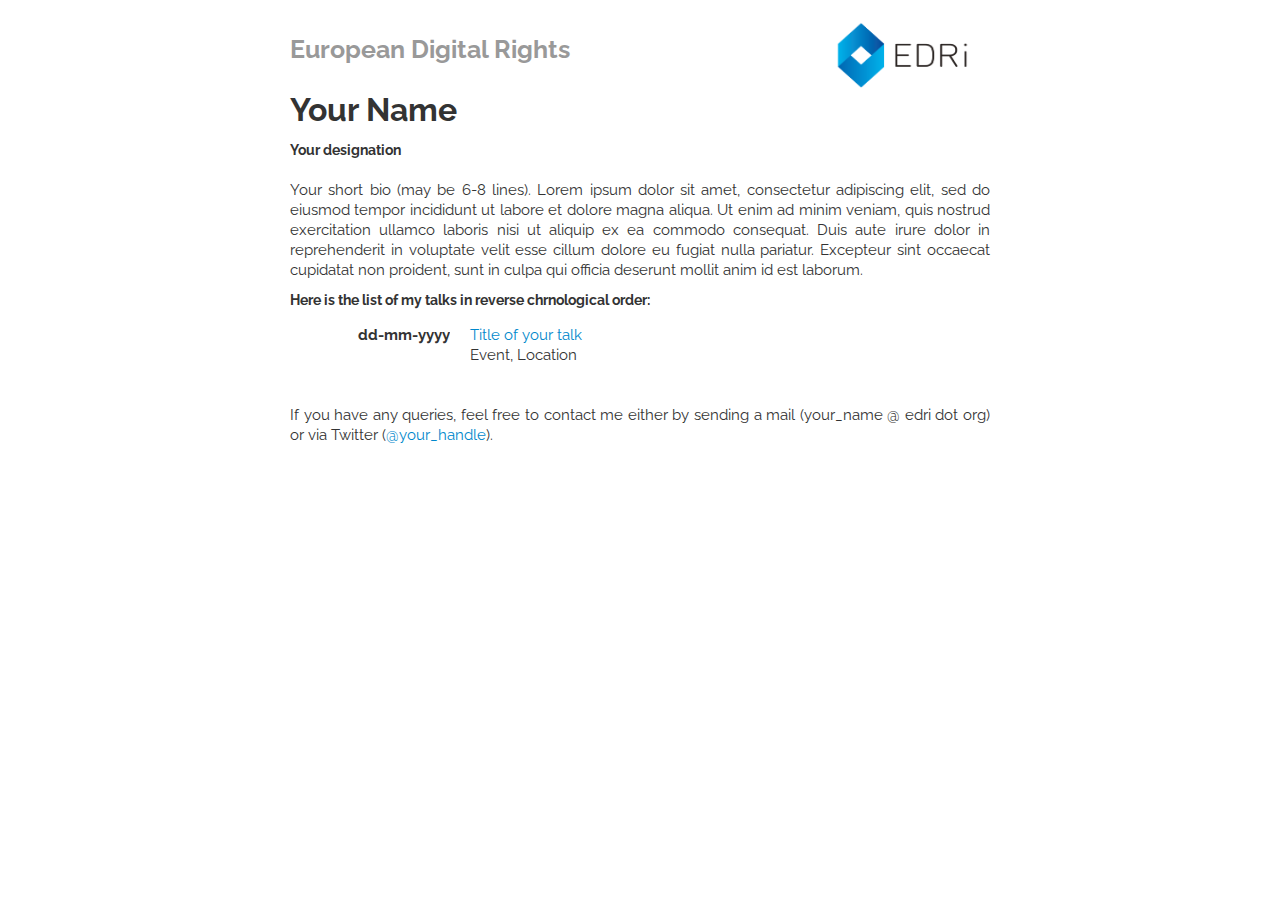
<file: index.html>
<html>

<title>Talks by Your_Name</title>
<head>
	 <!-- styles -->
    <link href="assets/styles/bootstrap.min.css" rel="stylesheet">
    <link href="assets/styles/demo.css" rel="stylesheet">
    <link href="assets/styles/bootstrap-responsive.min.css" rel="stylesheet">

     <!-- Add IntroJs styles -->
    <link href="assets/styles/introjs.css" rel="stylesheet">

    <link href="assets/styles/bootstrap-responsive.min.css" rel="stylesheet">

</head>
<body>
<div class="container-narrow">
<div class="masthead">
       <img border="1" style="height: 110px; width: 25%;"class="nav nav-pills pull-right" src="assets/asset-images/edri_logo_WEB.png">
        <br>
        <h3 class="muted">European Digital Rights</h3>
</div>
<div style="text-align: left;" class="jumbotron">
	<h2>Your Name</h2>
  <h5>Your designation</h5>
	<!-- <h3 class="lead">You too can become a Brussels lobbyist!</h3>
  <h4>Just fill in the form below.</h4> -->
</div>

<p> Your short bio (may be 6-8 lines). Lorem ipsum dolor sit amet, consectetur adipiscing elit, sed do eiusmod tempor incididunt ut labore et dolore magna aliqua. Ut enim ad minim veniam, quis nostrud exercitation ullamco laboris nisi ut aliquip ex ea commodo consequat. Duis aute irure dolor in reprehenderit in voluptate velit esse cillum dolore eu fugiat nulla pariatur. Excepteur sint occaecat cupidatat non proident, sunt in culpa qui officia deserunt mollit anim id est laborum.</p>

<h5>Here is the list of my talks in reverse chrnological order:</h5>

<dl class="dl-horizontal">
        <dt>dd-mm-yyyy</dt>
        <dd>
          <a href="www.edri.org/your_name/talk_name/">Title of your talk</a>
          <br> Event, Location
        </dd> <br>

        
        <!-- Just copy the following lines (uncomment it first) and edit to a new talk/presentation.
        <dt>dd-mm-yyyy</dt>
        <dd>
          <a href="www.edri.org/your_name/talk_name/">Title of your talk</a>
          <br> Event, Location
        </dd> <br>-->
        
</dl>

<p>If you have any queries, feel free to contact me either by sending a mail (your_name @ edri dot org) or via Twitter (<a href="https://twitter.com/your_handle">@your_handle</a>).</p>


<!-- <p class="lead">Try it now!</p>

<form style="margin: 0 auto;" action="letter.php" method="post">
1. Name of your organisation<br>
<input type="text" name="lobby_organisation"><br>
2. Issue or topic <br>
<input type="text" name="topic"><br>
3. Affected business sector<br>
<input type="text" name="business_sector"><br>
4. pick the highest number you can think of<br>
<input type="number" step="100" min="100" max="10000000000000"> Squizzillion Euro<br>
5. Pick a country that is unpopular at the moment <br>
<input type="text" name="country"><br>
<input class="btn btn-large btn-success" type="submit" value="Create letter">
</form> -->


</div>
</body>
</html>
</file>
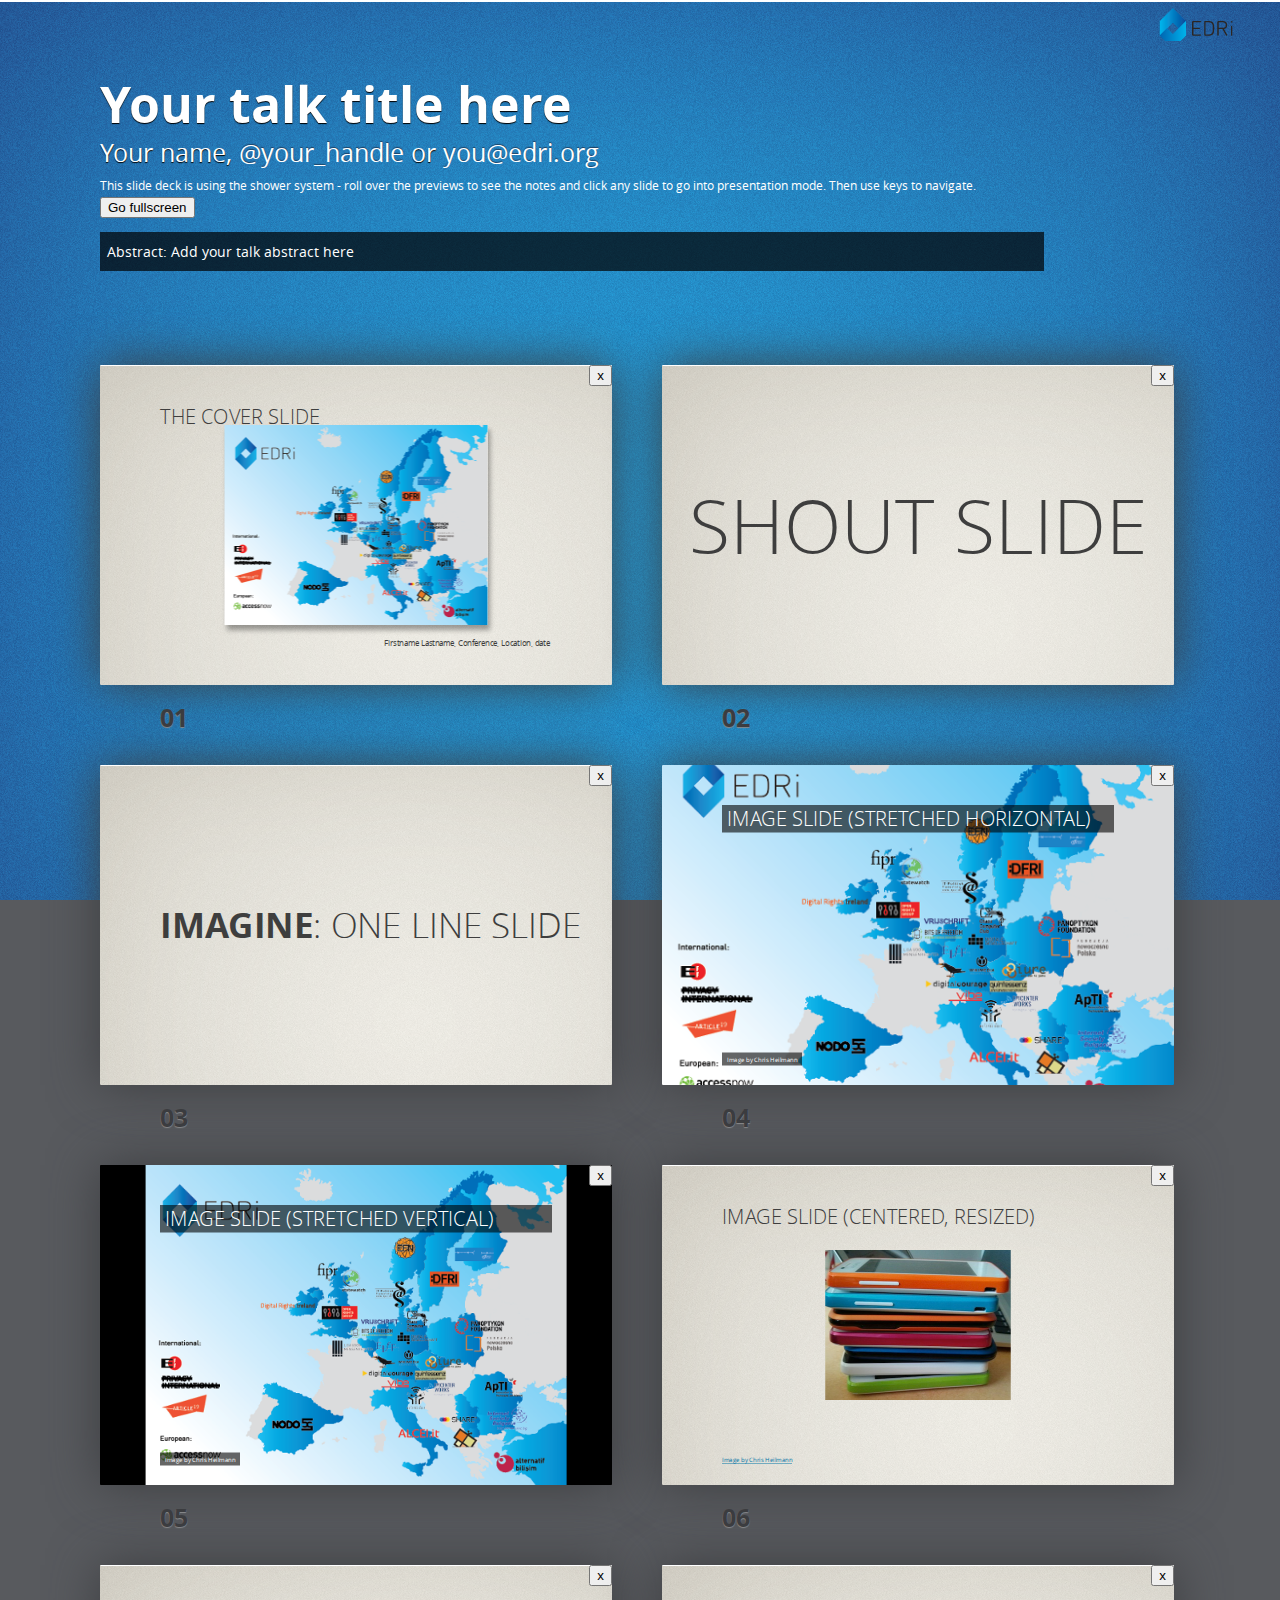
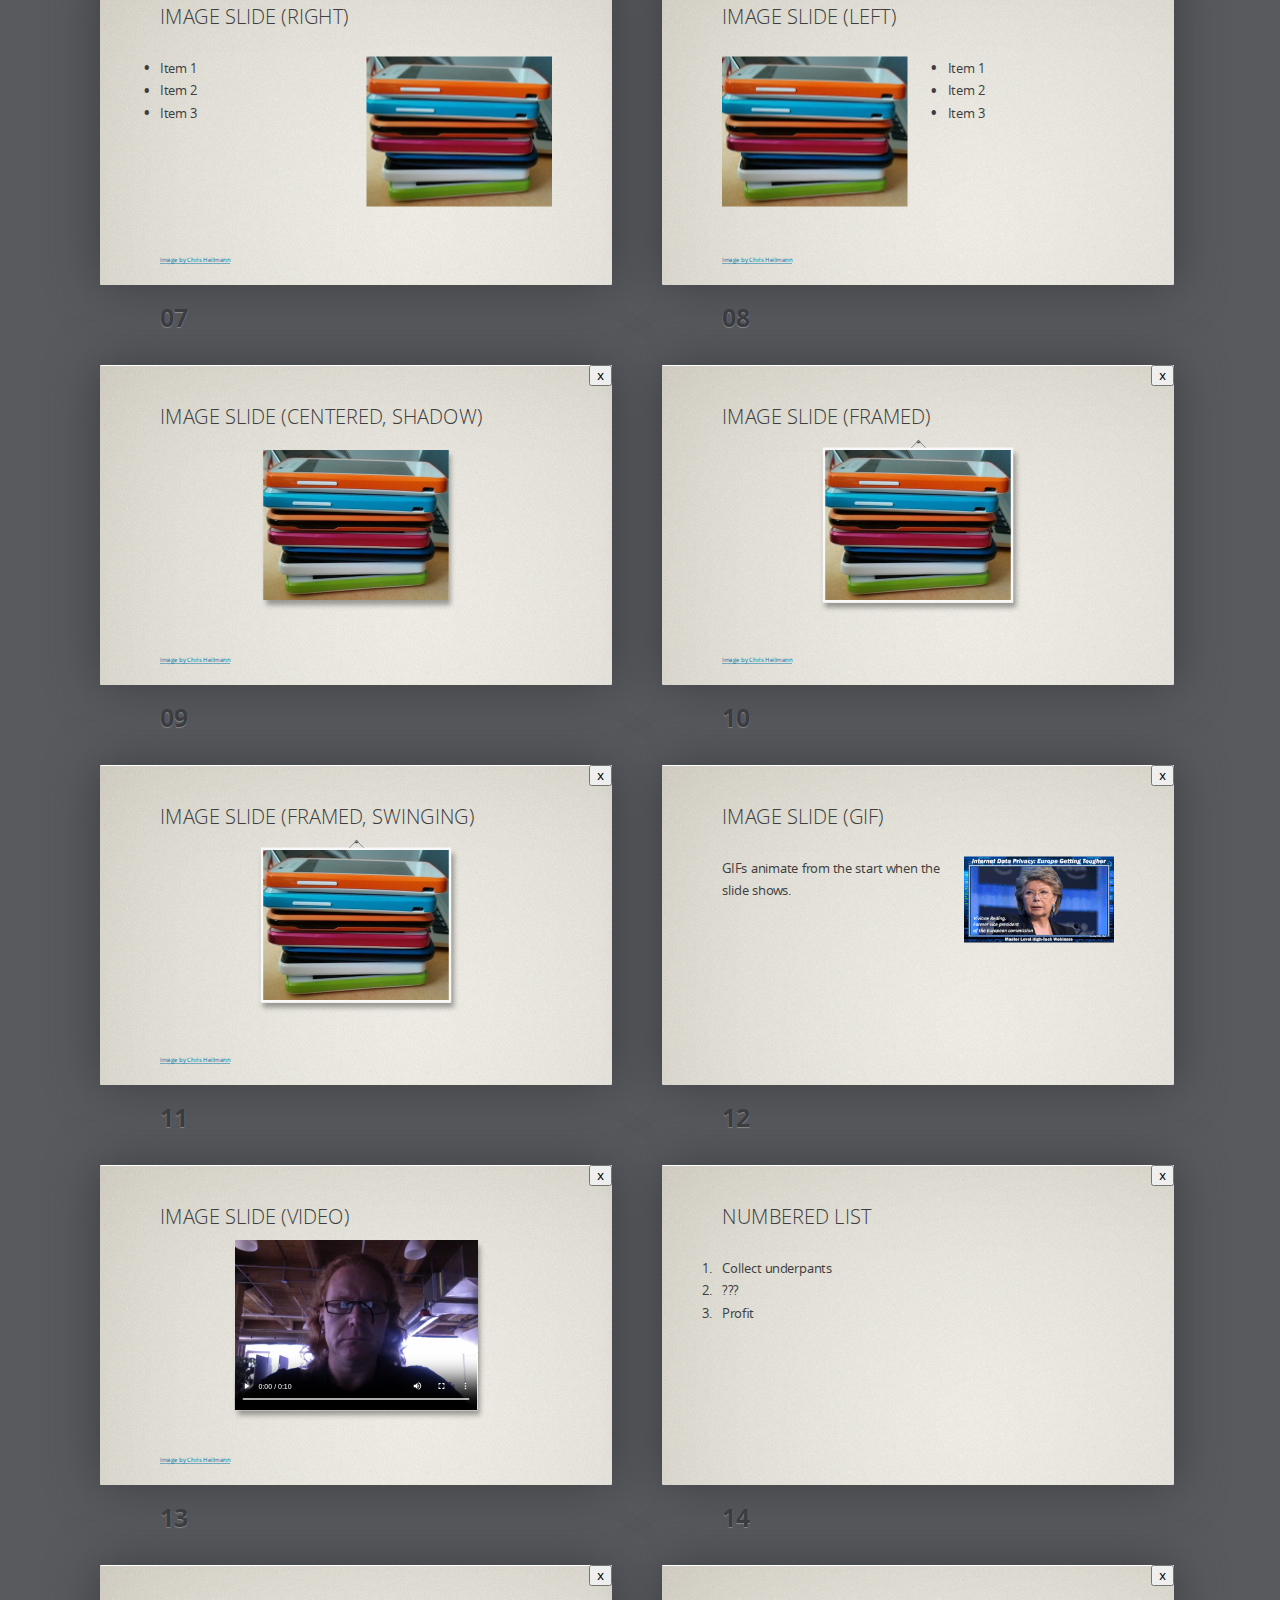
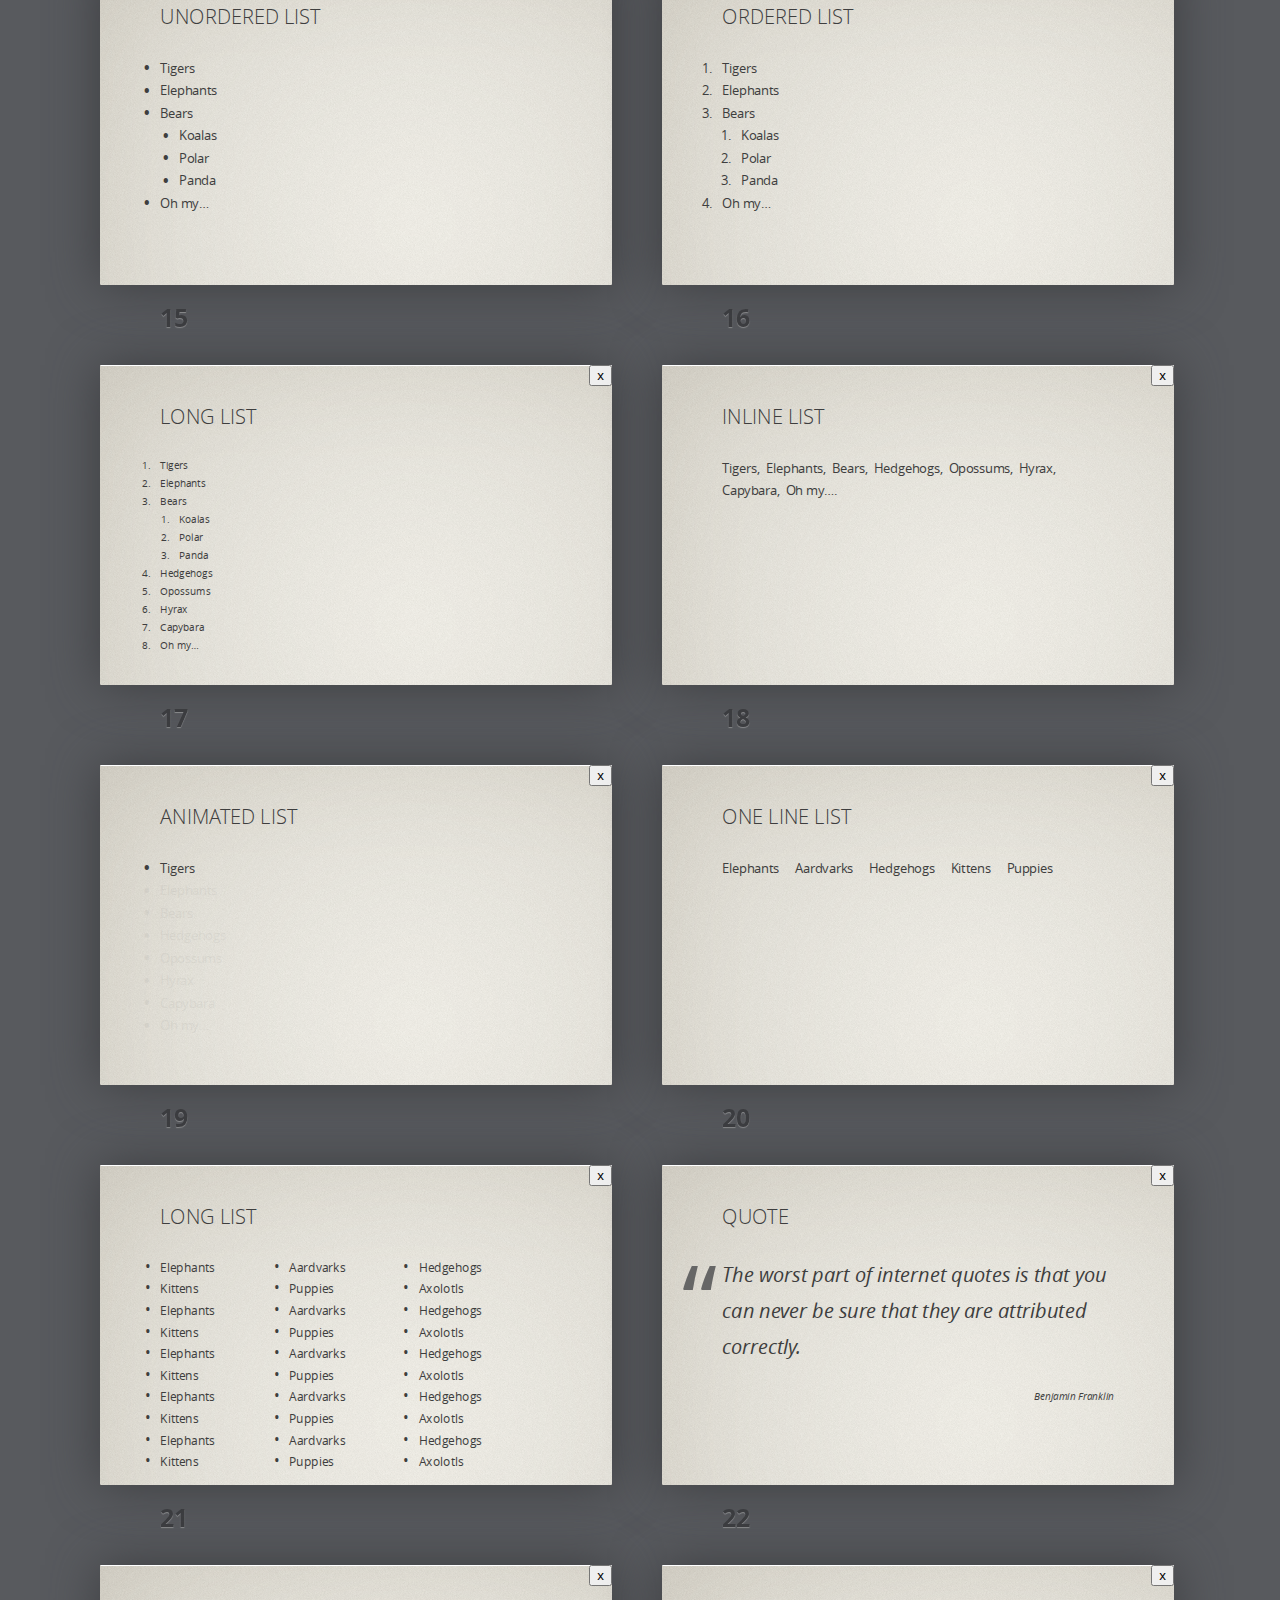
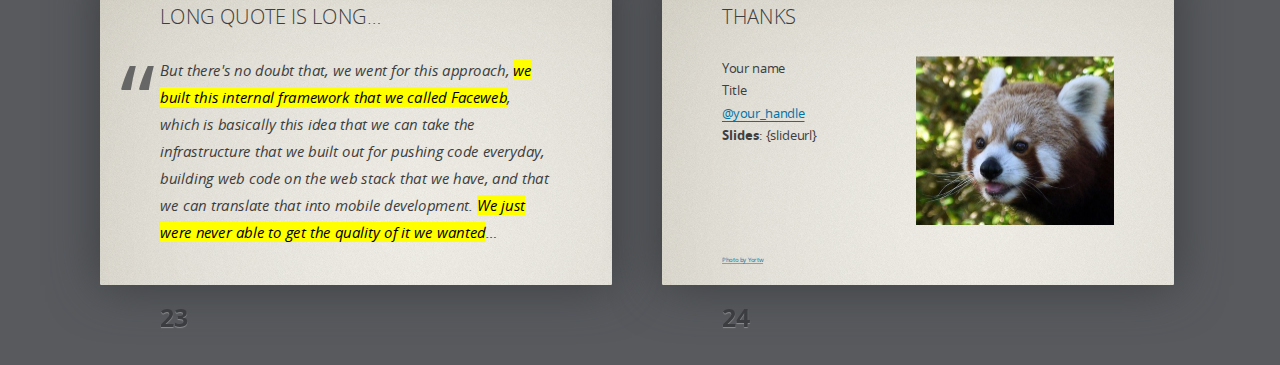
<file: project_name/index.html>
<!DOCTYPE HTML>
	<!-- <html lang="en-US"> -->
	<html lang="en-US" class="fade">
	<!-- 
	  ^ a class of "fade" makes slides fade smoothly into one another
	 -->
	<!-- <html lang="en-US" class="nonumbers"> -->
	<!-- 
	  If you want no numbers on the slides add a "nonumbers" class 
	  to the HTML element.
	  Adding a class of "fade" will make slides fade into another. 
	-->
	<head>
	  <meta charset="UTF-8">
	  <title>Your talk title here</title>
	<!-- 
	  If you upload your slides to the web, ensure that you have 
	  a good title - this shows up in search results and social
	  media links
	 -->
	  <meta name="viewport" content="width=device-width, user-scalable=yes">
	  <link rel="stylesheet" href="../assets/styles/style.css">
	</head>
	<body class="list">
	  <header class="caption">
	    <h1>Your talk title here</h1>
	    <p class="footer">
	      Your name, 
	      <a href="http://twitter.com/your_handle">@your_handle</a> or 
	      <a href="mailto:you@edri.org">you@edri.org</a>
	    </p>
	  </header>
	  <aside class="talkdescription">
	    <p>This slide deck is using the shower system - roll over the previews to see the notes and click any slide to go into presentation mode. Then use keys to navigate. <button onclick="goFullScreen()">Go fullscreen</button></p>
	    <p class="abstract">
	      <strong>Abstract: </strong>
	       Add your talk abstract here
	    </p>
	  </aside>

	<!-- 
	    Simply copy the whole block for each slide you want.
	  Special slides get extra classes. Each slide needs an ID 
	  to allow for bookmarking and target jumping.
	-->

	  <div id="cover" class="slide"><div>
	    <section>
	      <header>
	        <h2>The cover slide</h2>
	      </header>
	      <img src="../images/EDRi_member_map.png" 
	           class="middle shadow" height="400"
	           alt="EDRi members map!">
	      <small class="byline">
	        Firstname Lastname, Conference, Location, date
	      </small>
	      <footer class="notes">
	         Slide notes goes here. This won's appear on the slides, but it can be seen on the slide deck. Use it to provide more information/ slide transcript, etc. 
	      </footer>
	    </section>
	  </div></div>

	<!-- end slide block -->

	  

	  <div id="shout" class="slide shout"><div>
	    <section>
	      <header>
	        <h2>
	          <div class="en-US">Shout slide</div>
	       
	        </h2>
	      </header>
	      <footer class="notes">
	      </footer>
	    </section>
	  </div></div>  

	  <div id="oneline" class="slide oneline"><div>
	    <section>
	      <header>
	        <h2><strong>Imagine</strong>: One line slide</h2>
	      </header>
	      <footer class="notes">
	      </footer>
	    </section>
	  </div></div>  


	  <div id="imageh" class="slide cover w"><div>
	    <section>
	      <header>
	        <h2>Image slide (stretched horizontal)</h2>
	      </header>
	      <img src="../images/EDRi_member_map.png" 
	           class="middle" 
	           alt="EDRi members map!">
	      <small class="credits">
	        <a href="http://www.flickr.com/photos/codepo8/9506545800/">
	          Image by Chris Heilmann
	        </a>
	      </small>
	      <footer class="notes">
	      </footer>
	    </section>
	  </div></div>

	  <div id="imagev" class="slide cover h"><div>
	    <section>
	      <header>
	        <h2>Image slide (stretched vertical)</h2>
	      </header>
	      <img src="../images/EDRi_member_map.png" 
	           class="middle" 
	           alt="Some text">
	      <small class="credits">
	        <a href="http://www.flickr.com/photos/codepo8/9506545800/">
	          Image by Chris Heilmann
	        </a>
	      </small>
	      <footer class="notes">
	      </footer>
	    </section>
	  </div></div>

	  <div id="imagemiddle" class="slide"><div>
	    <section>
	      <header>
	        <h2>Image slide (centered, resized)</h2>
	      </header>
	      <img src="../images/smallphones.jpg" 
	           class="middle"
	           alt="Some text">
	      <small class="credits">
	        <a href="http://www.flickr.com/photos/codepo8/9506545800/">
	          Image by Chris Heilmann
	        </a>
	      </small>
	      <footer class="notes">
	        Introduce yourself, who you are and why you are the person to give that talk
	      </footer>
	    </section>
	  </div></div>

	  

	  <div id="imageright" class="slide"><div>
	    <section>
	      <header>
	        <h2>Image slide (right)</h2>
	      </header>
	      <img src="../images/smallphones.jpg" 
	           class="right" 
	           alt="Some text">

	      <ul>
	        <li>Item 1</li>
	        <li>Item 2</li>
	        <li>Item 3</li>
	      </ul>     

	      <small class="credits">
	        <a href="http://www.flickr.com/photos/codepo8/9506545800/">
	          Image by Chris Heilmann
	        </a>
	      </small>
	      <footer class="notes">
	        Introduce yourself, who you are and why you are the person to give that talk
	      </footer>
	    </section>
	  </div></div>

	  <div id="imageleft" class="slide"><div>
	    <section>
	      <header>
	        <h2>Image slide (left)</h2>
	      </header>
	      <img src="../images/smallphones.jpg" 
	           class="left" 
	           alt="Some text">

	      <ul>
	        <li>Item 1</li>
	        <li>Item 2</li>
	        <li>Item 3</li>
	      </ul>     

	      <small class="credits">
	        <a href="http://www.flickr.com/photos/codepo8/9506545800/">
	          Image by Chris Heilmann
	        </a>
	      </small>
	      <footer class="notes">
	      </footer>
	    </section>
	  </div></div>

	  <div id="imageshadow" class="slide"><div>
	    <section>
	      <header>
	        <h2>Image slide (centered, shadow)</h2>
	      </header>
	      <img src="../images/smallphones.jpg" 
	           class="middle shadow"
	           alt="Some text">
	      <small class="credits">
	        <a href="http://www.flickr.com/photos/codepo8/9506545800/">
	          Image by Chris Heilmann
	        </a>
	      </small>
	      <footer class="notes">
	      </footer>
	    </section>
	  </div></div>

	  <div id="imageframe" class="slide"><div>
	    <section>
	      <header>
	        <h2>Image slide (framed)</h2>
	      </header>
	      <figure class="middle shadow frame">
	      <img src="../images/smallphones.jpg" 
	           alt="Some text">
	      </figure>     
	      <small class="credits">
	        <a href="http://www.flickr.com/photos/codepo8/9506545800/">
	          Image by Chris Heilmann
	        </a>
	      </small>
	      <footer class="notes">
	      </footer>
	    </section>
	  </div></div>

	  <div id="imageswing" class="slide"><div>
	    <section>
	      <header>
	        <h2>Image slide (framed, swinging)</h2>
	      </header>
	      <figure class="middle shadow frame swing">
	      <img src="../images/smallphones.jpg" 
	           alt="Some text">
	      </figure>     
	      <small class="credits">
	        <a href="http://www.flickr.com/photos/codepo8/9506545800/">
	          Image by Chris Heilmann
	        </a>
	      </small>
	      <footer class="notes">
	      </footer>
	    </section>
	  </div></div>

	  <div id="imagegif" class="slide"><div>
	    <section>
	      <header>
	        <h2>Image slide (GIF)</h2>
	      </header>
	      <img src="../images/privacy.gif" 
	           alt="Earthphases" class="right" width="300">
	      <p>GIFs animate from the start when the slide shows.</p>
	      <footer class="notes">
	      </footer>
	    </section>
	  </div></div>

	  <div id="videoswing" class="slide"><div>
	    <section>
	      <header>
	        <h2>Image slide (video)</h2>
	      </header>
	      <video controls class="middle shadow">
	        <source src="../images/wave.mp4" type="video/mp4"></source>
	        <source src="../images/wave.webm" type="video/webm"></source>
	      </video>
	      <small class="credits">
	        <a href="http://www.flickr.com/photos/codepo8/9506545800/">
	          Image by Chris Heilmann
	        </a>
	      </small>
	      <footer class="notes">
	      </footer>
	    </section>
	  </div></div>

	 	 

	  <div id="numbered" class="slide"><div>
	    <section>
	      <header>
	        <h2>Numbered list</h2>
	      </header>
	      <ol>
	        <li>Collect underpants</li>
	        <li>???</li>
	        <li>Profit</li>
	      </ol>
	      <footer class="notes">
	      </footer>
	    </section>
	  </div></div>

	 <div id="list" class="slide"><div>
	    <section>
	      <header>
	        <h2>Unordered List</h2>
	      </header>
	      <ul>
	        <li>Tigers</li>
	        <li>Elephants</li>
	        <li>Bears
	          <ul>
	            <li>Koalas</li>
	            <li>Polar</li>
	            <li>Panda</li>
	          </ul>
	        </li>
	        <li>Oh my&hellip;</li>
	      </ul>
	      <footer class="notes">
	      </footer>
	    </section>
	  </div></div>

	 <div id="orderedlist" class="slide"><div>
	    <section>
	      <header>
	        <h2>Ordered List</h2>
	      </header>
	      <ol>
	        <li>Tigers</li>
	        <li>Elephants</li>
	        <li>Bears
	          <ol>
	            <li>Koalas</li>
	            <li>Polar</li>
	            <li>Panda</li>
	          </ol>
	        </li>
	        <li>Oh my&hellip;</li>
	      </ol>
	      <footer class="notes">
	      </footer>
	    </section>
	  </div></div>

	 <div id="longlist" class="slide"><div>
	    <section>
	      <header>
	        <h2>Long List</h2>
	      </header>
	      <ol class="longlist">
	        <li>Tigers</li>
	        <li>Elephants</li>
	        <li>Bears
	          <ol>
	            <li>Koalas</li>
	            <li>Polar</li>
	            <li>Panda</li>
	          </ol>
	        </li>
	        <li>Hedgehogs</li>
	        <li>Opossums</li>
	        <li>Hyrax</li>
	        <li>Capybara</li>
	        <li>Oh my&hellip;</li>
	      </ol>
	      <footer class="notes">
	      </footer>
	    </section>
	  </div></div>

	 <div id="inlinelist" class="slide"><div>
	    <section>
	      <header>
	        <h2>Inline List</h2>
	      </header>
	      <ul class="inline">
	        <li>Tigers</li>
	        <li>Elephants</li>
	        <li>Bears</li>
	        <li>Hedgehogs</li>
	        <li>Opossums</li>
	        <li>Hyrax</li>
	        <li>Capybara</li>
	        <li>Oh my&hellip;</li>
	      </ul>
	      <footer class="notes">moo
	      </footer>
	    </section>
	 </div></div>

	 <div id="animatedlist" class="slide"><div>
	    <section>
	      <header>
	        <h2>Animated List</h2>
	      </header>
	      <ul class="inner">
	        <li class="active">Tigers</li>
	        <li>Elephants</li>
	        <li>Bears</li>
	        <li>Hedgehogs</li>
	        <li>Opossums</li>
	        <li>Hyrax</li>
	        <li>Capybara</li>
	        <li>Oh my&hellip;</li>
	      </ul>
	      <footer class="notes">
	      </footer>
	    </section>
	 </div></div>

	  <div id="onelinelist" class="slide"><div>
	    <section>
	      <header>
	        <h2>One line list</h2>
	      </header>
	      <ul class="oneline">
	        <li>Elephants</li>
	        <li>Aardvarks</li>
	        <li>Hedgehogs</li>
	        <li>Kittens</li>
	        <li>Puppies</li>
	      </ul>
	      <footer class="notes">
	      </footer>
	    </section>
	  </div></div>

	  <div id="reallylonglist" class="slide"><div>
	    <section>
	      <header>
	        <h2>Long list</h2>
	      </header>
	      <ul class="lots">
	        <li>Elephants</li>
	        <li>Aardvarks</li>
	        <li>Hedgehogs</li>
	        <li>Kittens</li>
	        <li>Puppies</li>
	        <li>Axolotls</li>
	        <li>Elephants</li>
	        <li>Aardvarks</li>
	        <li>Hedgehogs</li>
	        <li>Kittens</li>
	        <li>Puppies</li>
	        <li>Axolotls</li>
	        <li>Elephants</li>
	        <li>Aardvarks</li>
	        <li>Hedgehogs</li>
	        <li>Kittens</li>
	        <li>Puppies</li>
	        <li>Axolotls</li>
	        <li>Elephants</li>
	        <li>Aardvarks</li>
	        <li>Hedgehogs</li>
	        <li>Kittens</li>
	        <li>Puppies</li>
	        <li>Axolotls</li>
	        <li>Elephants</li>
	        <li>Aardvarks</li>
	        <li>Hedgehogs</li>
	        <li>Kittens</li>
	        <li>Puppies</li>
	        <li>Axolotls</li>
	      </ul>
	      <footer class="notes">
	      </footer>
	    </section>
	  </div></div>

	  

	  
	  <div id="simplequote" class="slide"><div>
	    <section>
	      <header>
	        <h2>Quote</h2>
	      </header>
	      <blockquote>
	        <p>The worst part of internet quotes is that you can never be sure that they are attributed correctly.</p>
	        <p class="byline">Benjamin Franklin</p>
	      </blockquote>
	      <footer class="notes">
	      </footer> 
	    </section>
	  </div></div>

	  <div id="longquote" class="slide"><div>
	    <section>
	      <header>
	        <h2>Long quote is long&hellip;</h2>
	      </header>
	      <blockquote class="lots">
	        But there's no doubt that, we went for this approach, <mark>we built this internal framework that we called Faceweb</mark>, which is basically this idea that we can take the infrastructure that we built out for pushing code everyday, building web code on the web stack that we have, and that we can translate that into mobile development. <mark>We just were never able to get the quality of it we wanted</mark>&hellip;
	      </blockquote>
	    <footer class="notes">
	      It seems the main failure was Facebook's approach and internal system creating HTML5 apps - not the technology itself.
	    </footer>
	    </section>
	  </div></div>

	  <div id="thanks" class="slide"><div>
	    <section>
	      <header>
	        <h2>Thanks</h2>
	      </header>
	      <img src="../images/redpanda.jpg" class="right" alt="Red panda (Firefox)">
	      <ul class="nobull">
	        <li>Your name</li>
	        <li>Title</li>
	        <li><a href="http://twitter.com/your_handle">@your_handle</a></li>
	        <li><strong>Slides</strong>: {slideurl}</li>
	      </ul>
	      <small class="credits">
	        <a href="http://www.flickr.com/photos/yortw/5798336827/">Photo by Yortw</a>
	      </small>

	    <footer class="notes">
	    </footer>

	    </section>
	  </div></div>

	  <!--
	    To hide progress bar from entire presentation
	    just remove “progress” element.
	    -->
	  <div class="progress"><div></div></div>
	  
	  <script src="../assets/scripts/script.js"></script>
	  <!-- Copyright © 2010–2012 Vadim Makeev — pepelsbey.net -->
	</body>
	</html>
</file>
<file: assets/styles/demo.css>
@import url(https://fonts.googleapis.com/css?family=Raleway);

body {
  padding-top: 0px;
  font-family: 'Raleway', sans-serif;
  padding-bottom: 0px;
}

/* Custom container */
.container-narrow {
  margin: 0 auto;
  max-width: 700px;
}
.container-narrow > hr {
  margin: 30px 0;
}

/* Main marketing message and sign up button */
.jumbotron {
  margin: 20px 0;
  text-align: center;
}
.jumbotron h1 {
  font-size: 72px;
  line-height: 1;
}
.jumbotron .btn {
  font-size: 21px;
  padding: 14px 24px;
}

/* Supporting marketing content */
.marketing {
  margin: 60px 0;
}
.marketing p + h4 {
  margin-top: 28px;
}
</file>
<file: assets/styles/introjs.css>
.introjs-overlay {
  position: absolute;
  box-sizing: content-box;
  z-index: 999999;
  background-color: #000;
  opacity: 0;
  background: -moz-radial-gradient(center,ellipse cover,rgba(0,0,0,0.4) 0,rgba(0,0,0,0.9) 100%);
  background: -webkit-gradient(radial,center center,0px,center center,100%,color-stop(0%,rgba(0,0,0,0.4)),color-stop(100%,rgba(0,0,0,0.9)));
  background: -webkit-radial-gradient(center,ellipse cover,rgba(0,0,0,0.4) 0,rgba(0,0,0,0.9) 100%);
  background: -o-radial-gradient(center,ellipse cover,rgba(0,0,0,0.4) 0,rgba(0,0,0,0.9) 100%);
  background: -ms-radial-gradient(center,ellipse cover,rgba(0,0,0,0.4) 0,rgba(0,0,0,0.9) 100%);
  background: radial-gradient(center,ellipse cover,rgba(0,0,0,0.4) 0,rgba(0,0,0,0.9) 100%);
  filter: "progid:DXImageTransform.Microsoft.gradient(startColorstr='#66000000',endColorstr='#e6000000',GradientType=1)";
  -ms-filter: "progid:DXImageTransform.Microsoft.Alpha(Opacity=50)";
  filter: alpha(opacity=50);
  -webkit-transition: all 0.3s ease-out;
     -moz-transition: all 0.3s ease-out;
      -ms-transition: all 0.3s ease-out;
       -o-transition: all 0.3s ease-out;
          transition: all 0.3s ease-out;
}

.introjs-fixParent {
  z-index: auto !important;
  opacity: 1.0 !important;
  -webkit-transform: none !important;
     -moz-transform: none !important;
      -ms-transform: none !important;
       -o-transform: none !important;
          transform: none !important;
}

.introjs-showElement,
tr.introjs-showElement > td,
tr.introjs-showElement > th {
  z-index: 9999999 !important;
}

.introjs-disableInteraction {
  z-index: 99999999 !important;
  position: absolute;
  background-color: white;
  opacity: 0;
  filter: alpha(opacity=0);
}

.introjs-relativePosition,
tr.introjs-showElement > td,
tr.introjs-showElement > th {
  position: relative;
}

.introjs-helperLayer {
  box-sizing: content-box;
  position: absolute;
  z-index: 9999998;
  background-color: #FFF;
  background-color: rgba(255,255,255,.9);
  border: 1px solid #777;
  border: 1px solid rgba(0,0,0,.5);
  border-radius: 4px;
  box-shadow: 0 2px 15px rgba(0,0,0,.4);
  -webkit-transition: all 0.3s ease-out;
     -moz-transition: all 0.3s ease-out;
      -ms-transition: all 0.3s ease-out;
       -o-transition: all 0.3s ease-out;
          transition: all 0.3s ease-out;
}

.introjs-tooltipReferenceLayer {
  box-sizing: content-box;
  position: absolute;
  visibility: hidden;
  z-index: 10000000;
  background-color: transparent;
  -webkit-transition: all 0.3s ease-out;
     -moz-transition: all 0.3s ease-out;
      -ms-transition: all 0.3s ease-out;
       -o-transition: all 0.3s ease-out;
          transition: all 0.3s ease-out;
}

.introjs-helperLayer *,
.introjs-helperLayer *:before,
.introjs-helperLayer *:after {
  -webkit-box-sizing: content-box;
     -moz-box-sizing: content-box;
      -ms-box-sizing: content-box;
       -o-box-sizing: content-box;
          box-sizing: content-box;
}

.introjs-helperNumberLayer {
  box-sizing: content-box;
  position: absolute;
  visibility: visible;
  top: -16px;
  left: -16px;
  z-index: 9999999999 !important;
  padding: 2px;
  font-family: Arial, verdana, tahoma;
  font-size: 13px;
  font-weight: bold;
  color: white;
  text-align: center;
  text-shadow: 1px 1px 1px rgba(0,0,0,.3);
  background: #ff3019; /* Old browsers */
  background: -webkit-linear-gradient(top, #ff3019 0%, #cf0404 100%); /* Chrome10+,Safari5.1+ */
  background: -webkit-gradient(linear, left top, left bottom, color-stop(0%, #ff3019), color-stop(100%, #cf0404)); /* Chrome,Safari4+ */
  background:    -moz-linear-gradient(top, #ff3019 0%, #cf0404 100%); /* FF3.6+ */
  background:     -ms-linear-gradient(top, #ff3019 0%, #cf0404 100%); /* IE10+ */
  background:      -o-linear-gradient(top, #ff3019 0%, #cf0404 100%); /* Opera 11.10+ */
  background:         linear-gradient(to bottom, #ff3019 0%, #cf0404 100%);  /* W3C */
  width: 20px;
  height:20px;
  line-height: 20px;
  border: 3px solid white;
  border-radius: 50%;
  filter: "progid:DXImageTransform.Microsoft.gradient(startColorstr='#ff3019', endColorstr='#cf0404', GradientType=0)"; /* IE6-9 */
  filter: "progid:DXImageTransform.Microsoft.Shadow(direction=135, strength=2, color=ff0000)"; /* IE10 text shadows */
  box-shadow: 0 2px 5px rgba(0,0,0,.4);
}

.introjs-arrow {
  border: 5px solid white;
  content:'';
  position: absolute;
}
.introjs-arrow.top {
  top: -10px;
  border-top-color:transparent;
  border-right-color:transparent;
  border-bottom-color:white;
  border-left-color:transparent;
}
.introjs-arrow.top-right {
  top: -10px;
  right: 10px;
  border-top-color:transparent;
  border-right-color:transparent;
  border-bottom-color:white;
  border-left-color:transparent;
}
.introjs-arrow.top-middle {
  top: -10px;
  left: 50%;
  margin-left: -5px;
  border-top-color:transparent;
  border-right-color:transparent;
  border-bottom-color:white;
  border-left-color:transparent;
}
.introjs-arrow.right {
  right: -10px;
  top: 10px;
  border-top-color:transparent;
  border-right-color:transparent;
  border-bottom-color:transparent;
  border-left-color:white;
}
.introjs-arrow.right-bottom {
  bottom:10px;
  right: -10px;
  border-top-color:transparent;
  border-right-color:transparent;
  border-bottom-color:transparent;
  border-left-color:white;
}
.introjs-arrow.bottom {
  bottom: -10px;
  border-top-color:white;
  border-right-color:transparent;
  border-bottom-color:transparent;
  border-left-color:transparent;
}
.introjs-arrow.left {
  left: -10px;
  top: 10px;
  border-top-color:transparent;
  border-right-color:white;
  border-bottom-color:transparent;
  border-left-color:transparent;
}
.introjs-arrow.left-bottom {
  left: -10px;
  bottom:10px;
  border-top-color:transparent;
  border-right-color:white;
  border-bottom-color:transparent;
  border-left-color:transparent;
}

.introjs-tooltip {
  box-sizing: content-box;
  font-size: 14px;
  position: absolute;
  visibility: visible;
  padding: 10px;
  background-color: white;
  min-width: 200px;
  max-width: 300px;
  border-radius: 3px;
  box-shadow: 0 1px 10px rgba(0,0,0,.4);
  -webkit-transition: opacity 0.1s ease-out;
     -moz-transition: opacity 0.1s ease-out;
      -ms-transition: opacity 0.1s ease-out;
       -o-transition: opacity 0.1s ease-out;
          transition: opacity 0.1s ease-out;
}

.introjs-tooltipbuttons {
  text-align: right;
  white-space: nowrap;
}

/*
 Buttons style by http://nicolasgallagher.com/lab/css3-github-buttons/
 Changed by Afshin Mehrabani
*/
.introjs-button {
  box-sizing: content-box;
  position: relative;
  overflow: visible;
  display: inline-block;
  padding: 0.3em 0.8em;
  border: 1px solid #d4d4d4;
  margin: 0;
  text-decoration: none;
  text-shadow: 1px 1px 0 #fff;
  font: 11px/normal sans-serif;
  color: #333;
  white-space: nowrap;
  cursor: pointer;
  outline: none;
  background-color: #ececec;
  background-image: -webkit-gradient(linear, 0 0, 0 100%, from(#f4f4f4), to(#ececec));
  background-image: -moz-linear-gradient(#f4f4f4, #ececec);
  background-image: -o-linear-gradient(#f4f4f4, #ececec);
  background-image: linear-gradient(#f4f4f4, #ececec);
  -webkit-background-clip: padding;
  -moz-background-clip: padding;
  -o-background-clip: padding-box;
  /*background-clip: padding-box;*/ /* commented out due to Opera 11.10 bug */
  -webkit-border-radius: 0.2em;
  -moz-border-radius: 0.2em;
  border-radius: 0.2em;
  /* IE hacks */
  zoom: 1;
  *display: inline;
  margin-top: 10px;
}

.introjs-button:hover {
  border-color: #bcbcbc;
  text-decoration: none;
  box-shadow: 0px 1px 1px #e3e3e3;
}

.introjs-button:focus,
.introjs-button:active {
  background-image: -webkit-gradient(linear, 0 0, 0 100%, from(#ececec), to(#f4f4f4));
  background-image: -moz-linear-gradient(#ececec, #f4f4f4);
  background-image: -o-linear-gradient(#ececec, #f4f4f4);
  background-image: linear-gradient(#ececec, #f4f4f4);
}

/* overrides extra padding on button elements in Firefox */
.introjs-button::-moz-focus-inner {
  padding: 0;
  border: 0;
}

.introjs-skipbutton {
  box-sizing: content-box;
  margin-right: 5px;
  color: #7a7a7a;
}

.introjs-prevbutton {
  -webkit-border-radius: 0.2em 0 0 0.2em;
  -moz-border-radius: 0.2em 0 0 0.2em;
  border-radius: 0.2em 0 0 0.2em;
  border-right: none;
}

.introjs-prevbutton.introjs-fullbutton {
  border: 1px solid #d4d4d4;
  -webkit-border-radius: 0.2em;
  -moz-border-radius: 0.2em;
  border-radius: 0.2em;
}

.introjs-nextbutton {
  -webkit-border-radius: 0 0.2em 0.2em 0;
  -moz-border-radius: 0 0.2em 0.2em 0;
  border-radius: 0 0.2em 0.2em 0;
}

.introjs-nextbutton.introjs-fullbutton {
  -webkit-border-radius: 0.2em;
  -moz-border-radius: 0.2em;
  border-radius: 0.2em;
}

.introjs-disabled, .introjs-disabled:hover, .introjs-disabled:focus {
  color: #9a9a9a;
  border-color: #d4d4d4;
  box-shadow: none;
  cursor: default;
  background-color: #f4f4f4;
  background-image: none;
  text-decoration: none;
}

.introjs-hidden {
     display: none;
}

.introjs-bullets {
  text-align: center;
}
.introjs-bullets ul {
  box-sizing: content-box;
  clear: both;
  margin: 15px auto 0;
  padding: 0;
  display: inline-block;
}
.introjs-bullets ul li {
  box-sizing: content-box;
  list-style: none;
  float: left;
  margin: 0 2px;
}
.introjs-bullets ul li a {
  box-sizing: content-box;
  display: block;
  width: 6px;
  height: 6px;
  background: #ccc;
  border-radius: 10px;
  -moz-border-radius: 10px;
  -webkit-border-radius: 10px;
  text-decoration: none;
  cursor: pointer;
}
.introjs-bullets ul li a:hover {
  background: #999;
}
.introjs-bullets ul li a.active {
  background: #999;
}

.introjs-progress {
  box-sizing: content-box;
  overflow: hidden;
  height: 10px;
  margin: 10px 0 5px 0;
  border-radius: 4px;
  background-color: #ecf0f1
}
.introjs-progressbar {
  box-sizing: content-box;
  float: left;
  width: 0%;
  height: 100%;
  font-size: 10px;
  line-height: 10px;
  text-align: center;
  background-color: #08c;
}

.introjsFloatingElement {
  position: absolute;
  height: 0;
  width: 0;
  left: 50%;
  top: 50%;
}

.introjs-fixedTooltip {
  position: fixed;
}

.introjs-hint {
  box-sizing: content-box;
  position: absolute;
  background: transparent;
  width: 20px;
  height: 15px;
  cursor: pointer;
}
.introjs-hint:focus {
    border: 0;
    outline: 0;
}
.introjs-hidehint {
  display: none;
}

.introjs-fixedhint {
  position: fixed;
}

.introjs-hint:hover > .introjs-hint-pulse {
  border: 5px solid rgba(60, 60, 60, 0.57);
}

.introjs-hint-pulse {
  box-sizing: content-box;
  width: 10px;
  height: 10px;
  border: 5px solid rgba(60, 60, 60, 0.27);
  -webkit-border-radius: 30px;
  -moz-border-radius: 30px;
  border-radius: 30px;
  background-color: rgba(136, 136, 136, 0.24);
  z-index: 10;
  position: absolute;
  -webkit-transition: all 0.2s ease-out;
     -moz-transition: all 0.2s ease-out;
      -ms-transition: all 0.2s ease-out;
       -o-transition: all 0.2s ease-out;
          transition: all 0.2s ease-out;
}
.introjs-hint-no-anim .introjs-hint-dot {
  -webkit-animation: none;
  -moz-animation: none;
  animation: none;
}
.introjs-hint-dot {
  box-sizing: content-box;
  border: 10px solid rgba(146, 146, 146, 0.36);
  background: transparent;
  -webkit-border-radius: 60px;
  -moz-border-radius: 60px;
  border-radius: 60px;
  height: 50px;
  width: 50px;
  -webkit-animation: introjspulse 3s ease-out;
  -moz-animation: introjspulse 3s ease-out;
  animation: introjspulse 3s ease-out;
  -webkit-animation-iteration-count: infinite;
  -moz-animation-iteration-count: infinite;
  animation-iteration-count: infinite;
  position: absolute;
  top: -25px;
  left: -25px;
  z-index: 1;
  opacity: 0;
}

@-moz-keyframes introjspulse {
 0% {
    -moz-transform: scale(0);
    opacity: 0.0;
 }
 25% {
    -moz-transform: scale(0);
    opacity: 0.1;
 }
 50% {
    -moz-transform: scale(0.1);
    opacity: 0.3;
 }
 75% {
    -moz-transform: scale(0.5);
    opacity: 0.5;
 }
 100% {
    -moz-transform: scale(1);
    opacity: 0.0;
 }
}

@-webkit-keyframes introjspulse {
 0% {
    -webkit-transform: scale(0);
    opacity: 0.0;
 }
 25% {
    -webkit-transform: scale(0);
    opacity: 0.1;
 }
 50% {
    -webkit-transform: scale(0.1);
    opacity: 0.3;
 }
 75% {
    -webkit-transform: scale(0.5);
    opacity: 0.5;
 }
 100% {
    -webkit-transform: scale(1);
    opacity: 0.0;
 }
}
</file>
<file: assets/styles/style.css>
/*
  Mozilla theme for Shower presentation template: http://github.com/pepelsbey/shower
  Copyright © 2010–2011 Vadim Makeev, http://pepelsbey.net/
  Licensed under MIT license: https://github.com/pepelsbey/shower/wiki/License
  Theme by Chris Heilmann http://christianheilmann.com @codepo8
*/

@import url(fonts.css);
@import url(reset.css);

BODY {
  font:25px/1.8 'Open Sans', sans-serif;
  counter-reset:paging;
  }

body:after {
  position:absolute;
  top:0;
  right:10px;
  width:153px;
  height:41px;
  background:url(../asset-images/edri_logo.png);
  content:'';
  }


/* Slide
---------------------------------------- */
.slide button.cb {
  position: absolute;
  top: 80px;
  right: 0;
}
.full .slide button.cb {
  display: none;
}
.inactive {
  opacity: .5;
}
.slide:after {
  counter-increment:paging;
  content:counter(paging, decimal-leading-zero);
  }
.slide section {
  padding:80px 120px 0;
  width:784px;
  height:560px;
  background:url(../asset-images/bg-sandstone-2.png);
  color:rgb(62,62,62);
  }

/* 
  No numbering in the progress bar:
  add "nonumbers" class to <html> 
*/
.nonumbers .full .slide:after{
  content: '';
  }

/* 
  Smooth fading in between slides:
  add "fade" class to <html>
*/
.fade .full .slide section {
  -webkit-transition: opacity 1s;
     -moz-transition: opacity 1s;
      -ms-transition: opacity 1s;
       -o-transition: opacity 1s;
          transition: opacity 1s;
  opacity: 0;
}
.fade .full .slide:target section { 
  opacity: 1;
}
.fade .full .slide { 
  background: url(../asset-images/bg-sandstone-2.png);
}
/* 
  Picture frame
*/
.frame {
  display:block;
}
.shadow {
   box-shadow: 5px 10px 10px rgba(0,0,0,.35);
}
.frame img {

  border: 5px solid #f8f8f8; z-index: 2; display: block; 
}
.frame::after {
  content: '';
  display: block;
  position: absolute;
  top: -10px;
  left: 50%;
  margin-left: -10px;
  width: 20px;
  height: 20px;
  -webkit-transform: rotate(45deg);
  -moz-transform: rotate(45deg );
  -ms-transform: rotate(45deg );
  -o-transform: rotate(45deg );
  transform: rotate(45deg);
  border-style: solid;
  border-color: #666;
  border-width: 1px 0 0 1px;
}
.frame::before {
  content: '';
  display: block;
  width: 5px;
  height: 5px;
  background-image: 
    -webkit-linear-gradient(top, #f1f1f1 0%, #333 80%, #000 95%);
  background-image:
    -moz-linear-gradient(to bottom, #f1f1f1 0%, #333 80%, #000 95%);
  background-image: 
    linear-gradient(to bottom, #f1f1f1 0%, #333 80%, #000 95%);
  border-radius: 50%;
  border: 1px solid #666;
  position: absolute;
  top: -15px;
  left: 50%;
  margin-left: -3px;
}



/* Header */
.slide header {
  margin:0 0 58px;
  color:rgb(62,62,62);
  text-transform: uppercase;
  font:lighter 40px/1.13 'Open Sans', sans-serif;
  }

/* Elements */
.slide p {
  margin:0 0 45px;
  }
.slide p.note {
  color:#888;
  }
.slide a {
  border-bottom:0.1em solid;
  color:#0174A7;
  text-decoration:none;
  }
.slide a[target=_blank] {
  margin-right:22px;
  }
.slide a[target=_blank]:after {
  position:absolute;
  margin-left:7px;
  font-family:'Target Blank';
  content:'\005E';
  }
.slide b,
.slide strong {
  font-weight:bold;
  }
.slide i,
.slide em {
  font-style:italic;
  }
.slide kbd,
.slide code {
  padding:3px 8px;
  -webkit-border-radius:8px;
  -moz-border-radius:8px;
  border-radius:8px;
  background:#FAFAA2;
  color:#000;
  -webkit-tab-size:4;
  -moz-tab-size:4;
  -o-tab-size:4;
  tab-size:4;
  font-family:'monaco', 'courier', monospace;
  }

/* Quote */
.slide blockquote {
  font-style:italic;
  font-size: 40px;
  }
.slide blockquote.lots {
  font-style:italic;
  font-size: 30px;
  }
.slide blockquote:before {
  position:absolute;
  margin:-15px 0 0 -80px;
  color:#666;
  font:200px/1 'Open Sans', sans-serif;
  content:'\201C'; /* ldquo */
  }
blockquote .quotesource {
  font-size: 20px;
  text-align: right;
}

/* Lists */
.slide ol,
.slide ul {
  margin:0 0 45px;
  counter-reset:list;
  }
  .slide ul ul,
  .slide ol ul,
  .slide ol ol,
  .slide ul ol {
    margin:0 0 0 38px;
    }
  .slide ol > li:before,
  .slide ul > li:before {
    position:absolute;
    margin-left:-120px;
    width:100px;
    color:rgb(62,62,62);
    text-align:right;
    }
  .slide ul > li:before {
    content:'\2022'; /* bull */
    line-height:1.1;
    font-size:40px;
    }
  .slide ol > li:before {
    counter-increment:list;
    content:counter(list)'.';
    }
  /* Inner navigation */
  .inner li {
    opacity: 0.05;
    -webkit-transition: opacity 1s;
       -moz-transition: opacity 1s;
         -o-transition: opacity 1s;
            transition: opacity 1s;
    }
  .inner .active {
    opacity: 1;
  }

/* Code */
.slide pre {
  margin:0 0 45px;
  counter-reset:code;
  white-space:normal;
  }
  .slide pre code {
    display:block;
    padding:0;
    background:none;
    white-space:pre;
    }
  .slide pre code:before {
    position:absolute;
    margin:0 0 0 -120px;
    width:110px;
    color:rgb(182, 182, 182);
    text-align:right;
    counter-increment:code;
    content:counter(code, decimal-leading-zero)'.';
    }
  .slide pre mark {
    padding:3px 8px;
    -webkit-border-radius:8px;
    -moz-border-radius:8px;
    border-radius:8px;
    background:#FAFAA2;
    color:#000;
    font-style:normal;
    }
  .slide pre .important {
    background:#C00;
    color:#FFF;
    font-weight:normal;
    }
  .slide pre .comment {
    padding:0;
    background:none;
    color:#888;
    }

/* Cover */
.slide.cover section {
  background:#000;
  overflow:hidden;
  }
  .slide.cover section:before {
    display:none;
  }
  .slide.cover .byline {
    color: #fff;
    text-align: right;
    position: absolute;
    bottom: 10px;
    right: 10px;
  }
.slide.cover img,
.slide.cover svg,
.slide.cover video,
.slide.cover object {
  position:absolute;
  top:0;
  left:50%;
  z-index:-1;
  height:100%;
  -webkit-transform:translateX(-50%);
  -moz-transform:translateX(-50%);
  -ms-transform:translateX(-50%);
  -o-transform:translateX(-50%);
  transform:translateX(-50%);
  }
.slide.cover.w img,
.slide.cover.w svg,
.slide.cover.w video,
.slide.cover.w object {
  top:50%;
  left:0;
  width:100%;
  height:auto;
  -webkit-transform:translateY(-50%);
  -moz-transform:translateY(-50%);
  -ms-transform:translateY(-50%);
  -o-transform:translateY(-50%);
  transform:translateY(-50%);
  }

/* Shout */
.slide.shout section:before {
  display:none;
  }
.slide.shout h2 {
  position:absolute;
  top:50%;
  left:0;
  width:100%;
  text-align:center;
  line-height:1;
  font-size:150px;
  -webkit-transform:translateY(-50%);
  -moz-transform:translateY(-50%);
  -ms-transform:translateY(-50%);
  -o-transform:translateY(-50%);
  transform:translateY(-50%);
  }
  .slide.shout h2 a[target=_blank] {
    margin:0;
    }
    .slide.shout h2 a[target=_blank]:after {
      content:'';
      }

.slide.oneline section:before {
  display:none;
  }
.slide.oneline h2 {
  position:absolute;
  top:50%;
  text-align:left;
  line-height:1;
  font-size:70px;
  -webkit-transform:translateY(-50%);
  -moz-transform:translateY(-50%);
  -ms-transform:translateY(-50%);
  -o-transform:translateY(-50%);
  transform:translateY(-50%);
  }
  .slide.oneline h2 a[target=_blank] {
    margin:0;
    }
    .slide.oneline h2 a[target=_blank]:after {
      content:'';
      }


/* Middle */
.middle {
  position:absolute;
  top:50%;
  left:50%;
  -webkit-transform:translate(-50%, -50%);
  -moz-transform:translate(-50%, -50%);
  -ms-transform:translate(-50%, -50%);
  -o-transform:translate(-50%, -50%);
  transform:translate(-50%, -50%);
  }


/* List
---------------------------------------- */
.list {
  float:left;
  padding:80px 0 80px 100px;
  background:#585A5E url(../asset-images/bg-blue.png) fixed;
  }

/* Caption */
.list .caption {
  color:#fff;
  text-shadow:0 1px 1px #000;
  }
  .list .caption h1 {
    font:bold 50px/1 'Open Sans', sans-serif;
    }
  .list .caption a {
    color:#fff;
    text-shadow:0 -1px 1px #1F3F60;
    text-decoration:none;
    }
  .list .caption a:hover {
    color:#5ca4ed;
    }

/* Slide */
.list .slide {
  position:relative;
  float:left;
  margin:0 50px 0 0;
  padding:80px 0 0;
  }
  .list .slide:after {
    position:absolute;
    bottom:-45px;
    left:60px;
    color:#3C3D40;
    text-shadow:0 1px 1px #8D8E90;
    line-height:1;
    font-weight:bold;
    font-size:25px;
    }
  .list .slide:target:after {
    text-shadow:0 -1px 1px #1F3F60;
    color:#fff;
    }
  .list .slide > div {
    position:relative;
    overflow:hidden;
    width:512px;
    height:320px;
    box-shadow:0 0 50px #3C3D40;
    border-radius:1px;
    background:rgba(0, 0, 0, 0.3);
    }
  .list .slide > div:hover {
    box-shadow:
      0 0 0 10px rgba(60, 61, 64, 0.6),
      0 0 50px #3C3D40;
    }
  .list .slide:target > div {
    box-shadow:
      0 0 0 10px rgba(240,240,240, 1),
      0 0 50px #3C3D40;
    }
  .list .slide section {
    -webkit-transform-origin:0 0;
    -webkit-transform:scale(0.5);
    -moz-transform-origin:0 0;
    -moz-transform:scale(0.5);
    -ms-transform-origin:0 0;
    -ms-transform:scale(0.5);
    -o-transform-origin:0 0;
    -o-transform:scale(0.5);
    transform-origin:0 0;
    transform:scale(0.5);
    }
    .list .slide section:after {
      position:absolute;
      top:0;
      right:0;
      bottom:0;
      left:0;
      content:'';
      }

/* Small */
@media all and (max-width:1274px) {
  .list .slide:after {
    left:30px;
    }
  .list .slide > div {
    width:256px;
    height:160px;
    }
  .list .slide section {
    -webkit-transform:scale(0.25);
    -moz-transform:scale(0.25);
    -ms-transform:scale(0.25);
    -o-transform:scale(0.25);
    transform:scale(0.25);
    }
  }

/* Full
---------------------------------------- */
.full {
  position:absolute;
  top:50%;
  left:50%;
  overflow:hidden;
  margin:-320px 0 0 -512px;
  width:1024px;
  height:640px;
  background:#000;
  }
  .full .caption {
    display:none;
    }
  .full .slide {
    position:absolute;
    visibility:hidden;
    }
    .full .slide:target {
      visibility:visible;
      }
    .full .slide:after {
      position:absolute;
      bottom:20px;
      right:90px;
      font-size: 16px;
      color:rgba(62,62,62,0.6);
      line-height:1;
      }
    .full .slide section {
      -webkit-transform:scale(1);
      -moz-transform:scale(1);
      -ms-transform:scale(1);
      -o-transform:scale(1);
      transform:scale(1);
      padding: 40px 120px;
      }
    .full .slide.cover {
      z-index:1;
      }
      .full .slide.cover:after,
      .full .slide.shout:after {
        content:'';
        }

/* Progress */
.full .progress {
  position:absolute;
  right:118px;
  bottom:20px;
  left:118px;
  border-radius:2px;
  border:2px solid rgba(62,62,62, 0.3);
  }
  .full .progress DIV {
    width:0;
    height:10px;
    border-radius:2px;
    background:rgba(62, 62, 62, 0.2);
    -webkit-transition:width 0.2s linear;
    -moz-transition:width 0.2s linear;
    -ms-transition:width 0.2s linear;
    -o-transition:width 0.2s linear;
    transition:width 0.2s linear;
    }
.full .progress-off {
  z-index:1;
  }

/* special content styles */
.byline{
  font-size: 20px;
  text-align: right;
  }

small.byline{
  position: absolute;
  font-size: 15px;
  text-align: right;
  bottom: 70px;
  right: 125px;
  }
.right {
  float: right;
  position: relative;
  }
.left {
  float: left;
  position: relative;
  padding-right: 80px;
  }
.credits {
  font-size: 12px;
  position: absolute;
  bottom: 40px;
  left: 120px;
  }
.demourl {
  font-size: 18px;
  position: absolute;
  bottom: 40px;
  width: 800px;
  text-align: center;
  }
.demourl a {
  color:inherit;
  }
.cover h2, .cover a {
  color:#fff;
  background: rgba(0,0,0,0.6);
  padding: 5px 10px;
  border-bottom: none;
  text-decoration: none;
  }
.longlist {
  font-size: 20px;
  }
.slide ul.longlist  li:before {
  content:'\2022'; /* bull */
  line-height:1.1;
  font-size:30px;
  }
.lots li {
  float: left;
  width: 33%;
  font-size: 24px;
}
.slide ul.lots li:before {
  content:'\2022'; /* bull */
  line-height:1.3;
  font-size:30px;
  }

ul.oneline li { 
  display: inline;
  padding-right: 1em;
  }
ul.oneline li::before, ul.nobull li::before { 
  content: '';
}
ul.inline li { 
  display: inline;
  padding-right: 0.2em;
  }
ul.inline li::before { 
  content: '';
  }
ul.inline li::after { 
  content: ', ';
  }
ul.inline li:last-child::after {
  content: '.';
  }

/* Notes */
.full .slide .notes {
  display:none;
  }
.full .peek .notes {
  display: block;
  z-index: 20;
  font-size: 15px;
}
.full .notes, .list .notes {
  background: #fff;
  padding: 5px 10px;
  z-index: 10;
  display: block;
  position: absolute;
  bottom: -500px;
  left: 50px;
  right: 50px;
  -webkit-transition: bottom .5s;
  -moz-transition: bottom .5s;
  -ms-transition: bottom .5s;
  -o-transition: bottom .5s;
  transition: bottom .5s;
}
.list .slide:hover .notes {
  bottom: 15px;
}
.full .notes {
  bottom: 70px;
}

/* Live demos */

* [contenteditable] {
    display: block;
    white-space: pre;
    padding: 10px;
    transition: 1s;
    -webkit-transition: 1s;
  }
* [contenteditable]:focus {
  background: #f8f8f8;

}

/* Meta */ 
.talkdescription {
  font-size: 12px;
  color: #fff;
  width: 80%;
}
.full .talkdescription {
  display: none;
}
.abstract {
  margin: 1em 0;
  font-size: 14px;
  background: rgba(0,0,0, .7);
  padding: .5em;
}

/*   Animations */

.smoothdemo {
  transition: 0.5s;
  -webkit-transition: 0.5s;
}

.full .slide:target .swing {
  -moz-animation: swing linear 2s infinite;
  -moz-transform-origin: 0 -55%;
  -webkit-animation: swing ease-in-out 2s infinite;
  -webkit-transform-origin: 0 -55%;
  -o-animation: swing ease-in-out 2s infinite;
  -o-transform-origin: 0 -55%;
  animation: swing ease-in-out 2s infinite;
  transform-origin: 0 -55%;
}
@-moz-keyframes swing {
  0%   { -moz-transform: rotate3d(0deg,0,0) translate3d(-50%, -50%, 0); }
  25%  { -moz-transform: rotate(3deg) translate(-50%, -50%); }
  50%  { -moz-transform: rotate(0deg) translate(-50%, -50%); }
  75%  { -moz-transform: rotate(-3deg) translate(-50%, -50%); }
  100% { -moz-transform: rotate(0deg) translate(-50%, -50%); }
}
@-webkit-keyframes swing {
  0%   {-webkit-transform: rotate(-3deg) translate(-50%, -50%); }
  50%  {-webkit-transform: rotate(3deg) translate(-50%, -50%); }
  100% {-webkit-transform: rotate(-3deg) translate(-50%, -50%); }
}

@-o-keyframes swing {
  0%   { -o-transform: rotate(-3deg) translate(-50%, -50%); }
  50%  { -o-transform: rotate(3deg) translate(-50%, -50%); }
  100% { -o-transform: rotate(-3deg) translate(-50%, -50%); }
}
@keyframes swing {
  0%   { transform: rotate(-3deg) translate(-50%, -50%); }
  50%  { transform: rotate(3deg) translate(-50%, -50%); }
  100% { transform: rotate(-3deg) translate(-50%, -50%); }
}

/* Multilingual support */

.en-US,
.zh-CN,
.zh-TW,
.ja-JP {
  display: none;
}

:lang(en-US) .en-US,
:lang(zh-CN) .zh-CN,
:lang(zh-TW) .zh-TW,
:lang(ja-JP) .ja-JP {
  display: block;
}

#langMenuId {
  pointer-events: auto;
}

#langMenuDivId {
  position: absolute;
  left: 0px;
  right: 0px;
  text-align: center;
  bottom: 36px;
  pointer-events: none;
}

.list #langMenuDivId {
  display: none;
}
</file>
